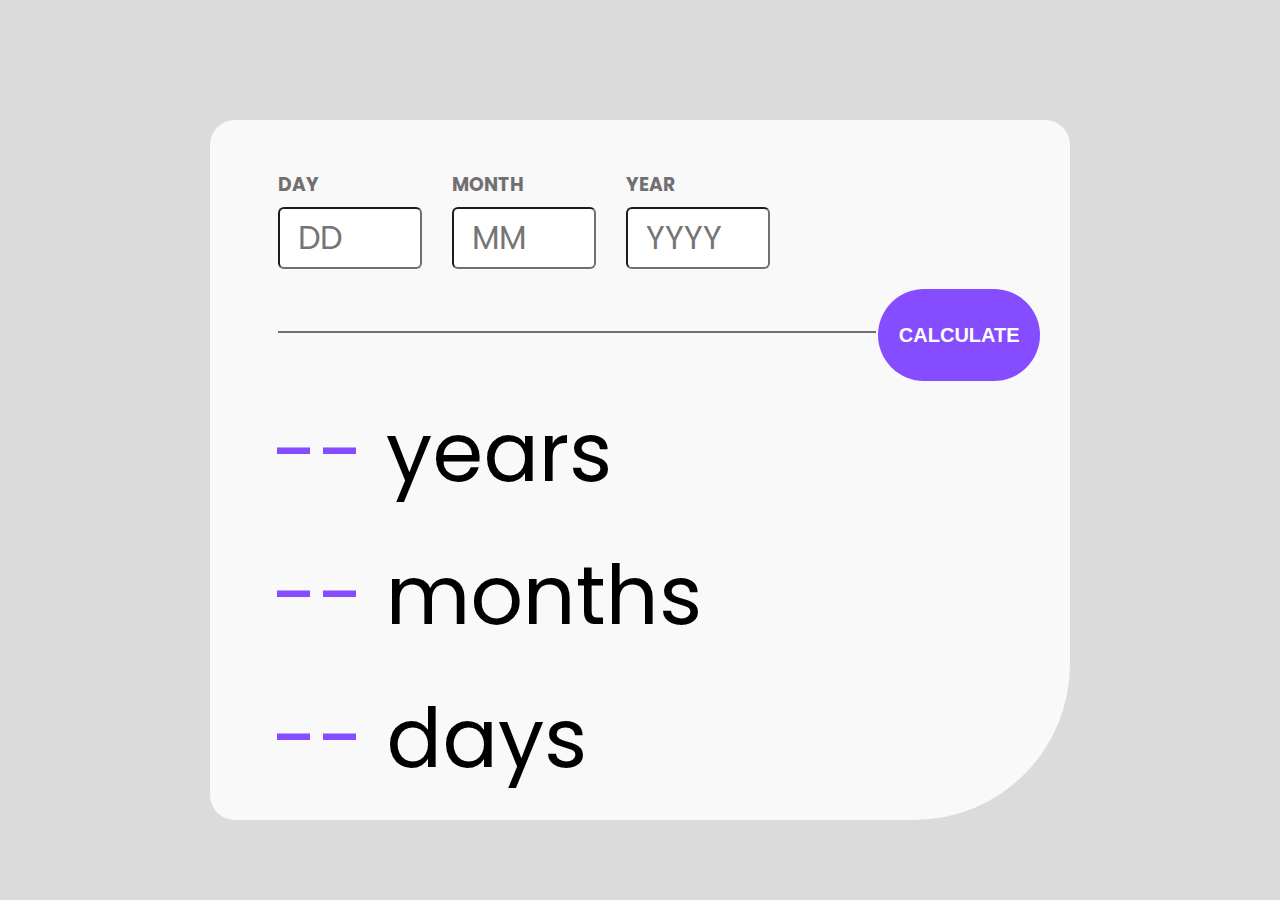
<file: index.html>
<!DOCTYPE html>
<html lang="en">
  <head>
    <meta charset="UTF-8" />
    <meta name="viewport" content="width=device-width, initial-scale=1.0" />

    <link
      rel="icon"
      type="image/png"
      sizes="32x32"
      href="./assets/images/favicon-32x32.png"
    />
    <link rel="stylesheet" href="css/style.css" />
    <link rel="preconnect" href="https://fonts.googleapis.com" />
    <link rel="preconnect" href="https://fonts.gstatic.com" crossorigin />
    <link
      href="https://fonts.googleapis.com/css2?family=Poppins:ital,wght@0,700;1,400;1,800&family=Red+Hat+Display:wght@500;700;900&display=swap"
      rel="stylesheet"
    />

    <title>Age calculator app</title>

    <style>
      .attribution {
        font-size: 11px;
        text-align: center;
      }
      .attribution a {
        color: hsl(228, 45%, 44%);
      }
    </style>
  </head>
  <body>
    <section class="principal">
      <div class="header">
        <div class="day">
          <h3>DAY</h3>

          <input type="text" id="dd" placeholder="  DD" value="" />
        </div>

        <div class="month">
          <h3>MONTH</h3>
          <input type="text" id="mm" placeholder="  MM" value="" />
        </div>

        <div class="year">
          <h3>YEAR</h3>

          <input type="text" id="yy" placeholder="  YYYY" value="" />
        </div>
      </div>

      <div class="button">
        <div class="horizontal-line"></div>

        <button
          class="submit-button"
          id="submit-button"
          onclick="calculo()"
          type="button"
        >
          CALCULATE
        </button>
      </div>

      <div class="years">
        <span class="result-value" id="result-years">--</span> years
      </div>

      <div class="months">
        <span class="result-value" id="result-months">--</span> months
      </div>

      <div class="days">
        <span class="result-value" id="result-days">--</span> days
      </div>
    </section>

    <script src="./script.js"></script>
  </body>
</html>
</file>
<file: css/style.css>
* {
  margin: 0;
  padding: 0;
  box-sizing: border-box;
}

body {
  font-family: "Poppins", sans-serif;
  align-content: center;
  justify-content: center;
  display: flex;
  background-color: #dbdbdb;
}

section.principal {
  background-color: #f9f9f9;
  display: flex;
  padding: 30px;
  width: 860px;
  height: 700px;
  flex-direction: column;
  justify-content: baseline;
  margin-top: 120px;
  border-radius: 25px;
  border-bottom-right-radius: 156px;
}

div.header {
  display: flex;
  align-items: top;
  justify-content: left;
  color: #716f6f;
  padding-right: 15px;
  padding-left: 38px;
  padding-top: 20px;
  width: 100vh;
}

h3 {
  padding-bottom: 8px;
}

input {
  width: 144px;
  height: 62px;
  font-size: 32px;
  justify-content: baseline;
  font-family: "Poppins", sans-serif;
  border-radius: 6px;
  border-color: #716f6f;
  margin-right: 30px;
}

button {
  color: #fff;
  border-radius: 50px;
  font-weight: bold;
  background-color: #854dff;
  font-size: 20px;
  border: none;
  width: 162px;
  height: 92px;
  margin-left: 2px;
  cursor: pointer;
  transition: all 0.3s ease;
}

button:hover {
  background-color: #000000;
}

button:active {
  background-color: #854dff;
}

div.horizontal-line {
  width: 600px;
  height: 1px;
  border: 1px solid #716f6f;
  margin-top: 42px;
  margin-left: 38px;
}
div.button {
  padding-top: 20px;
  display: flex;
}

div.years {
  padding: 10px;
  padding-left: 32px;
  font-size: 82px;
}

div.months {
  padding: 10px;
  padding-left: 32px;
  font-size: 82px;
}

div.days {
  padding: 10px;
  padding-left: 32px;
  font-size: 82px;
}

span.result-value {
  color: #854dff;
}
</file>
